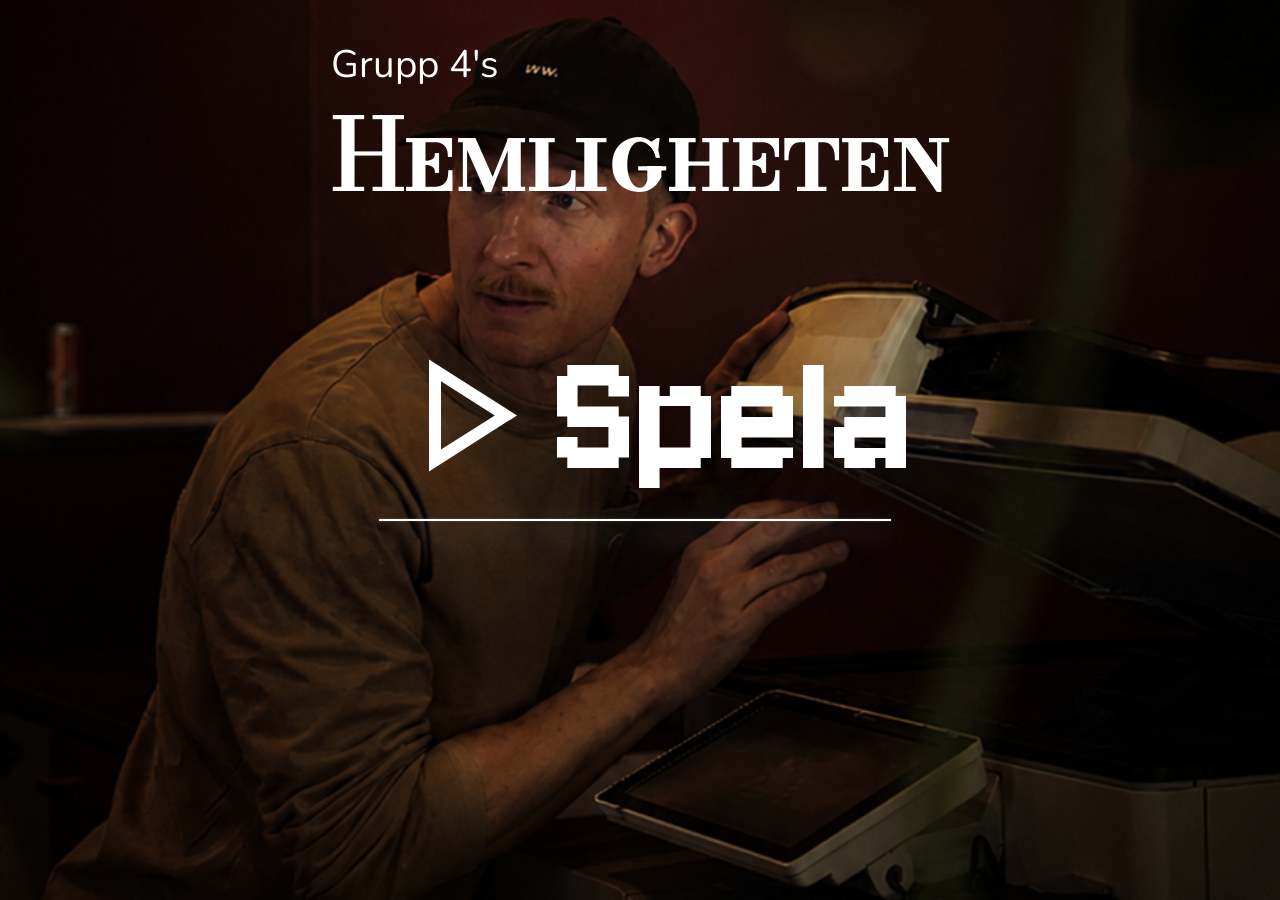
<file: play/index.html>
<!doctype html>
<html lang="en">

<head>
  <meta charset="UTF-8" />
  <meta name="viewport" content="width=device-width, initial-scale=1.0" />
  <link rel="stylesheet" href="style.css" />
  <title>Crossmedia</title>
</head>

<body class="bodyJohannes">
  <!-- Start view -->
  <div id="startView" class="view active">
    <div class="titleContainer">
      <p class="companyName">Grupp 4's</p>
      <h1 class="startViewTitle">Hemligheten</h1>
    </div>
    <div id="playButton">
      <div id="playIconAndTextContainer">
        <div id="playIcon"></div>
        <div id="playText">Spela</div>
      </div>
      <div id="playUnderline"></div>
    </div>
    <div id="companyMembers">
      <p class="companyMember">Elvira Freiding</p>
      <p class="companyMember">Hedda Karlfelt</p>
      <p class="companyMember">Isak Marquina</p>
      <p class="companyMember">Markus Cehic</p>
      <p class="companyMember">Sigge Brandt</p>
    </div>
  </div>

  <div id="loreView" class="view">
    <div id="loreTextContainer">
      <p class="loreText">Du är en journalist på MAUs skoltidning. På senaste tiden har tidningen kantats av en
        oerhörd
        nyhetstorka och ni
        har ingenting att publicera i nästa nummer.
      </p>
      <p class="loreText">
        Du blir kontaktad av tidningsredaktören som säger att
        hon fått lite
        tips om att Johannes verkar ha något fuffens på gång.
      </p>
    </div>
    <div id="playIconLore"></div>
  </div>

  <!-- Message list view -->
  <div id="allMessagesView">
    <header>
      <h1>Meddelanden</h1>
    </header>
    <main id="messagesContainer">
      <!-- ANNA -->
      <div class="messagePerson" id="messagesAnna">
        <div class="profilePicture" id="annaProfilePicture"></div>
        <div class="nameAndMessageContainer">
          <div class="nameAndTime">
            <h4>Anna</h4>
            <div class="timeAndArrow">
              <div class="time" id="timeAnnaMessanger">idag</div>
              <div class="arrowForward"></div>
            </div>
          </div>
          <p class="messageText">...</p>
        </div>
      </div>

      <!-- BODIL -->
      <div class="messagePerson" id="messagesBodil">
        <div class="profilePicture" id="bodil"></div>
        <div class="nameAndMessageContainer">
          <div class="nameAndTime">
            <h4>Bodil</h4>
            <div class="timeAndArrow">
              <div class="time" id="timeBodilMessanger">idag</div>
              <div class="arrowForward"></div>
            </div>
          </div>
          <p class="messageText">Bodil Sterner alltid till tjänst</p>
        </div>
      </div>

      <!-- IRRELEVANTA -->
      <div class="messagePerson">
        <div class="profilePicture" id="erik"></div>
        <div class="nameAndMessageContainer">
          <div class="nameAndTime">
            <h4>Erik</h4>
            <div class="timeAndArrow">
              <div class="time">03:18</div>
              <div class="arrowForward"></div>
            </div>
          </div>
          <p class="messageText">Haha okej men vi ses imorgon då?</p>
        </div>
      </div>

      <div class="messagePerson">
        <div class="profilePicture" id="agata"></div>
        <div class="nameAndMessageContainer">
          <div class="nameAndTime">
            <h4>Agata</h4>
            <div class="timeAndArrow">
              <div class="time">igår</div>
              <div class="arrowForward"></div>
            </div>
          </div>
          <p class="messageText">Kör vi på korvstroganoff imorgon ikväll?😋🤤</p>
        </div>
      </div>

      <div class="messagePerson">
        <div class="profilePicture" id="glenn"></div>
        <div class="nameAndMessageContainer">
          <div class="nameAndTime">
            <h4>Glenn</h4>
            <div class="timeAndArrow">
              <div class="time">igår</div>
              <div class="arrowForward"></div>
            </div>
          </div>
          <p class="messageText">Matchen börjar kl 19, är du med?</p>
        </div>
      </div>

      <div class="messagePerson">
        <div class="profilePicture" id="mamma"></div>
        <div class="nameAndMessageContainer">
          <div class="nameAndTime">
            <h4>Mamma</h4>
            <div class="timeAndArrow">
              <div class="time">igår</div>
              <div class="arrowForward"></div>
            </div>
          </div>
          <p class="messageText">glöm inte gröten i kylskåpet</p>
        </div>
      </div>

    </main>
  </div>

  <!-- Conversation view -->
   <!-- ANNA -->
  <div id="messageView" class="messageViewAnna">
    <!-- vi måste ha en till för bodil -->
    <header>
      <div id="headerBack"><img src="icons/arrowback.svg" /></div>
      <div id="headerProfile">
        <img src="images/anna.jpg" />
        <p>Anna</p>
      </div>
      <div id="headerCall"><img src="icons/videocall.svg" /></div>
    </header>
    <main>
      <div id="chatWindow">
        <div class="chatTime">idag 10:55</div>
      </div>
    </main>
    <div id="sendMessageBox">
      <div id="selectMessageBox"></div>
      <div id="selectMessageBoxSend">
        <img src="icons/send.svg" />
      </div>
    </div>
  </div>

  <!-- BODIL -->
  <div id="messageView" class="messageViewBodil">
    <!-- vi måste ha en till för bodil -->
    <header>
      <div id="headerBack"><img src="icons/arrowback.svg" /></div>
      <div id="headerProfile">
        <img src="images/bodil.jpg" />
        <p>Bodil</p>
      </div>
      <div id="headerCall"><img src="icons/videocall.svg" /></div>
    </header>
    <main>
      <div id="chatWindow">
        <div class="chatTime">idag 10:55</div>
<!--         <div class="chatThey">Finns där någon lapp med OR</div>
        <div class="chatThey">Ta dig till platsen på bilden pucko!</div>
        <div class="chatThey">Scanna qr-koden och leta efter siffror</div>
        <div class="chatThey">Kolla igenom sakerna från kontoret igen. Det kanske finns något där att använda!</div>
        <div class="chatThey">Har du besökt alla tre platser och scannat deras qr-kod?</div>
        <div class="chatThey">Säg att Johannes skickat dig för att hämta det han glömt på rummet.</div> -->
      </div>
    </main>
    <div id="sendMessageBox">
      <div id="selectMessageBox"></div>
      <div id="selectMessageBoxSend">
        <img src="icons/send.svg" />
      </div>
    </div>
  </div>
  </div>

  <script src="messageDataset.js"></script>
  <script src="secrets.js"></script>
  <script src="script.js"></script>
  <script src="sendMessages.js"></script>
</body>

</html>
</file>
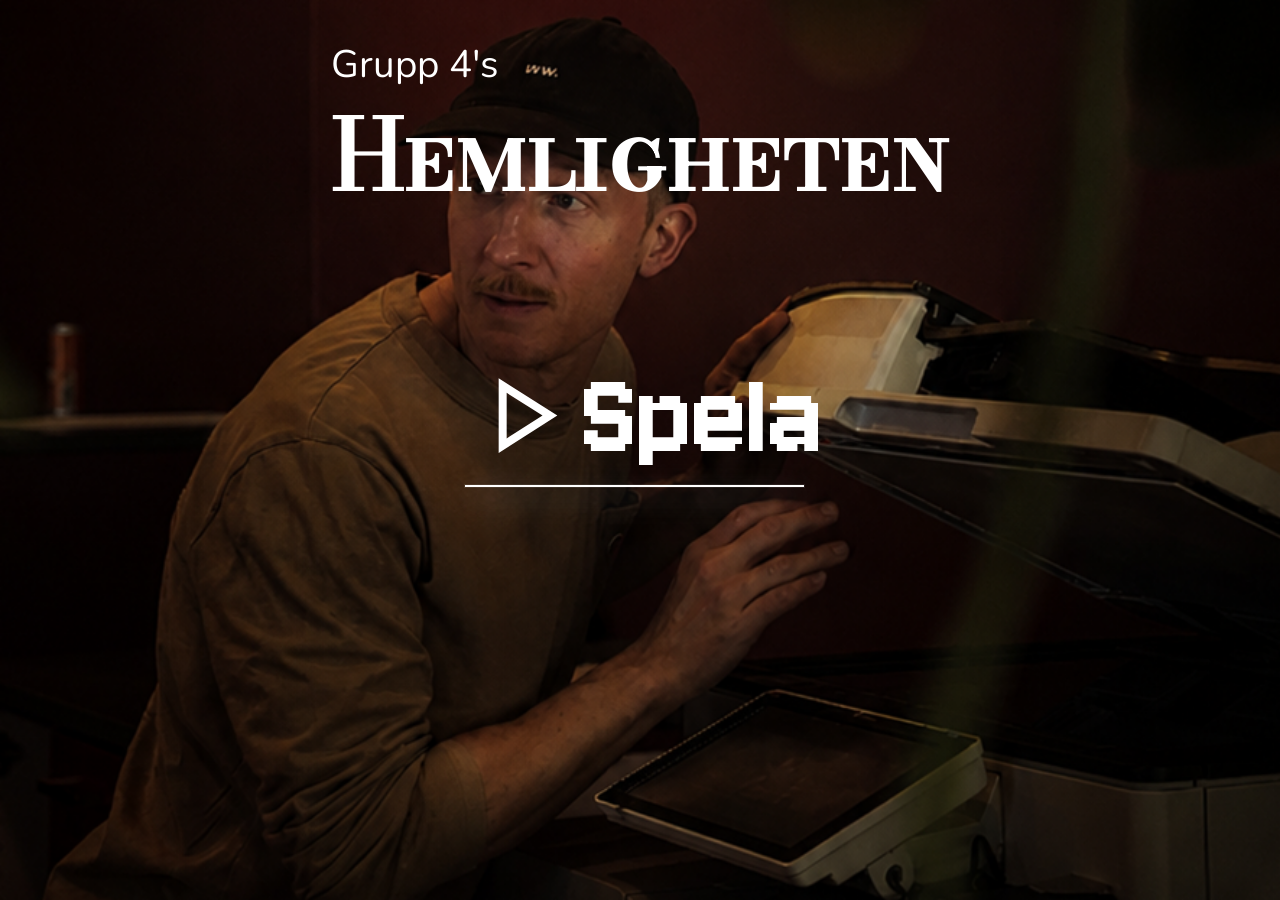
<file: public/index.html>
<!doctype html>
<html lang="en">

<head>
  <meta charset="UTF-8" />
  <meta name="viewport" content="width=device-width, initial-scale=1.0" />
  <link rel="stylesheet" href="style.css" />
  <title>Crossmedia</title>
</head>

<body class="bodyJohannes">
  <!-- Start view -->
  <div id="startView" class="view active">
    <div class="titleContainer">
      <p class="companyName">Grupp 4's</p>
      <h1 class="startViewTitle">Hemligheten</h1>
    </div>
    <div id="playButton">
      <div id="playIconAndTextContainer">
        <div id="playIcon"></div>
        <div id="playText">Spela</div>
      </div>
      <div id="playUnderline"></div>
    </div>
    <div id="companyMembers">
      <p class="companyMember">Elvira Freiding</p>
      <p class="companyMember">Hedda Karlfelt</p>
      <p class="companyMember">Isak Marquina</p>
      <p class="companyMember">Markus Cehic</p>
      <p class="companyMember">Sigge Brandt</p>
    </div>
  </div>

  <div id="loreView" class="view">
    <div id="loreTextContainer">
      <p class="loreText">Du är en journalist på MAUs skoltidning. På senaste tiden har tidningen kantats av en
        oerhörd
        nyhetstorka och ni
        har ingenting att publicera i nästa nummer.
      </p>
      <p class="loreText">
        Du blir kontaktad av tidningsredaktören som säger att
        hon fått lite
        tips om att Johannes verkar ha något fuffens på gång.
      </p>
    </div>
    <div id="playIconLore"></div>
  </div>

  <!-- Message list view -->
  <div id="allMessagesView">
    <header>
      <h1>Meddelanden</h1>
    </header>
    <main id="messagesContainer">
      <!-- ANNA -->
      <div class="messagePerson" id="messagesAnna">
        <div class="profilePicture" id="annaProfilePicture"></div>
        <div class="nameAndMessageContainer">
          <div class="nameAndTime">
            <h4>Anna</h4>
            <div class="timeAndArrow">
              <div class="time" id="timeAnnaMessanger">idag</div>
              <div class="arrowForward"></div>
            </div>
          </div>
          <p class="messageText">...</p>
        </div>
      </div>

      <!-- BODIL -->
      <div class="messagePerson" id="messagesBodil">
        <div class="profilePicture" id="bodil"></div>
        <div class="nameAndMessageContainer">
          <div class="nameAndTime">
            <h4>Bodil</h4>
            <div class="timeAndArrow">
              <div class="time">idag</div>
              <div class="arrowForward"></div>
            </div>
          </div>
          <p class="messageText">Bodil Sterner alltid till tjänst</p>
        </div>
      </div>

      <!-- IRRELEVANTA -->
      <div class="messagePerson">
        <div class="profilePicture" id="erik"></div>
        <div class="nameAndMessageContainer">
          <div class="nameAndTime">
            <h4>Erik</h4>
            <div class="timeAndArrow">
              <div class="time">03:18</div>
              <div class="arrowForward"></div>
            </div>
          </div>
          <p class="messageText">Haha okej men vi ses imorgon då?</p>
        </div>
      </div>

      <div class="messagePerson">
        <div class="profilePicture" id="nina"></div>
        <div class="nameAndMessageContainer">
          <div class="nameAndTime">
            <h4>Nina</h4>
            <div class="timeAndArrow">
              <div class="time">12:09</div>
              <div class="arrowForward"></div>
            </div>
          </div>
          <p class="messageText">hahaha okej men det var inte mitt fel 😭</p>
        </div>
      </div>

      <div class="messagePerson">
        <div class="profilePicture" id="glenn"></div>
        <div class="nameAndMessageContainer">
          <div class="nameAndTime">
            <h4>Glenn</h4>
            <div class="timeAndArrow">
              <div class="time">igår</div>
              <div class="arrowForward"></div>
            </div>
          </div>
          <p class="messageText">Matchen börjar kl 19, är du med?</p>
        </div>
      </div>

      <div class="messagePerson">
        <div class="profilePicture" id="mamma"></div>
        <div class="nameAndMessageContainer">
          <div class="nameAndTime">
            <h4>Mamma</h4>
            <div class="timeAndArrow">
              <div class="time">igår</div>
              <div class="arrowForward"></div>
            </div>
          </div>
          <p class="messageText">glöm inte gröten i kylskåpet</p>
        </div>
      </div>

    </main>
  </div>

  <!-- Conversation view -->
   <!-- ANNA -->
  <div id="messageView" class="messageViewAnna">
    <!-- vi måste ha en till för bodil -->
    <header>
      <div id="headerBack"><img src="icons/arrowback.svg" /></div>
      <div id="headerProfile">
        <img src="images/anna.jpg" />
        <p>Anna</p>
      </div>
      <div id="headerCall"><img src="icons/videocall.svg" /></div>
    </header>
    <main>
      <div id="chatWindow">
        <div class="chatTime">idag 10:55</div>
      </div>
    </main>
    <div id="sendMessageBox">
      <div id="selectMessageBox"></div>
      <div id="selectMessageBoxSend">
        <img src="icons/send.svg" />
      </div>
    </div>
  </div>

  <!-- BODIL -->
  <div id="messageView" class="messageViewBodil">
    <!-- vi måste ha en till för bodil -->
    <header>
      <div id="headerBack"><img src="icons/arrowback.svg" /></div>
      <div id="headerProfile">
        <img src="images/bodil.jpg" />
        <p>Bodil</p>
      </div>
      <div id="headerCall"><img src="icons/videocall.svg" /></div>
    </header>
    <main>
      <div id="chatWindow">
        <div class="chatTime">idag 10:55</div>
        <div class="chatThey">Finns där någon lapp med OR</div>
        <div class="chatThey">Ta dig till platsen på bilden pucko!</div>
        <div class="chatThey">Scanna qr-koden och leta efter siffror</div>
        <div class="chatThey">Kolla igenom sakerna från kontoret igen. Det kanske finns något där att använda!</div>
        <div class="chatThey">Har du besökt alla tre platser och scannat deras qr-kod?</div>
        <div class="chatThey">Säg att Johannes skickat dig för att hämta det han glömt på rummet.</div>
        <div class="chatThey">HEJ</div>
      </div>
    </main>
    <div id="sendMessageBox">
      <div id="selectMessageBox"></div>
      <div id="selectMessageBoxSend">
        <img src="icons/send.svg" />
      </div>
    </div>
  </div>
  </div>

  <script src="messageDataset.js"></script>
  <script src="secrets.js"></script>
  <script src="script.js"></script>
  <script src="sendMessages.js"></script>
</body>

</html>
</file>
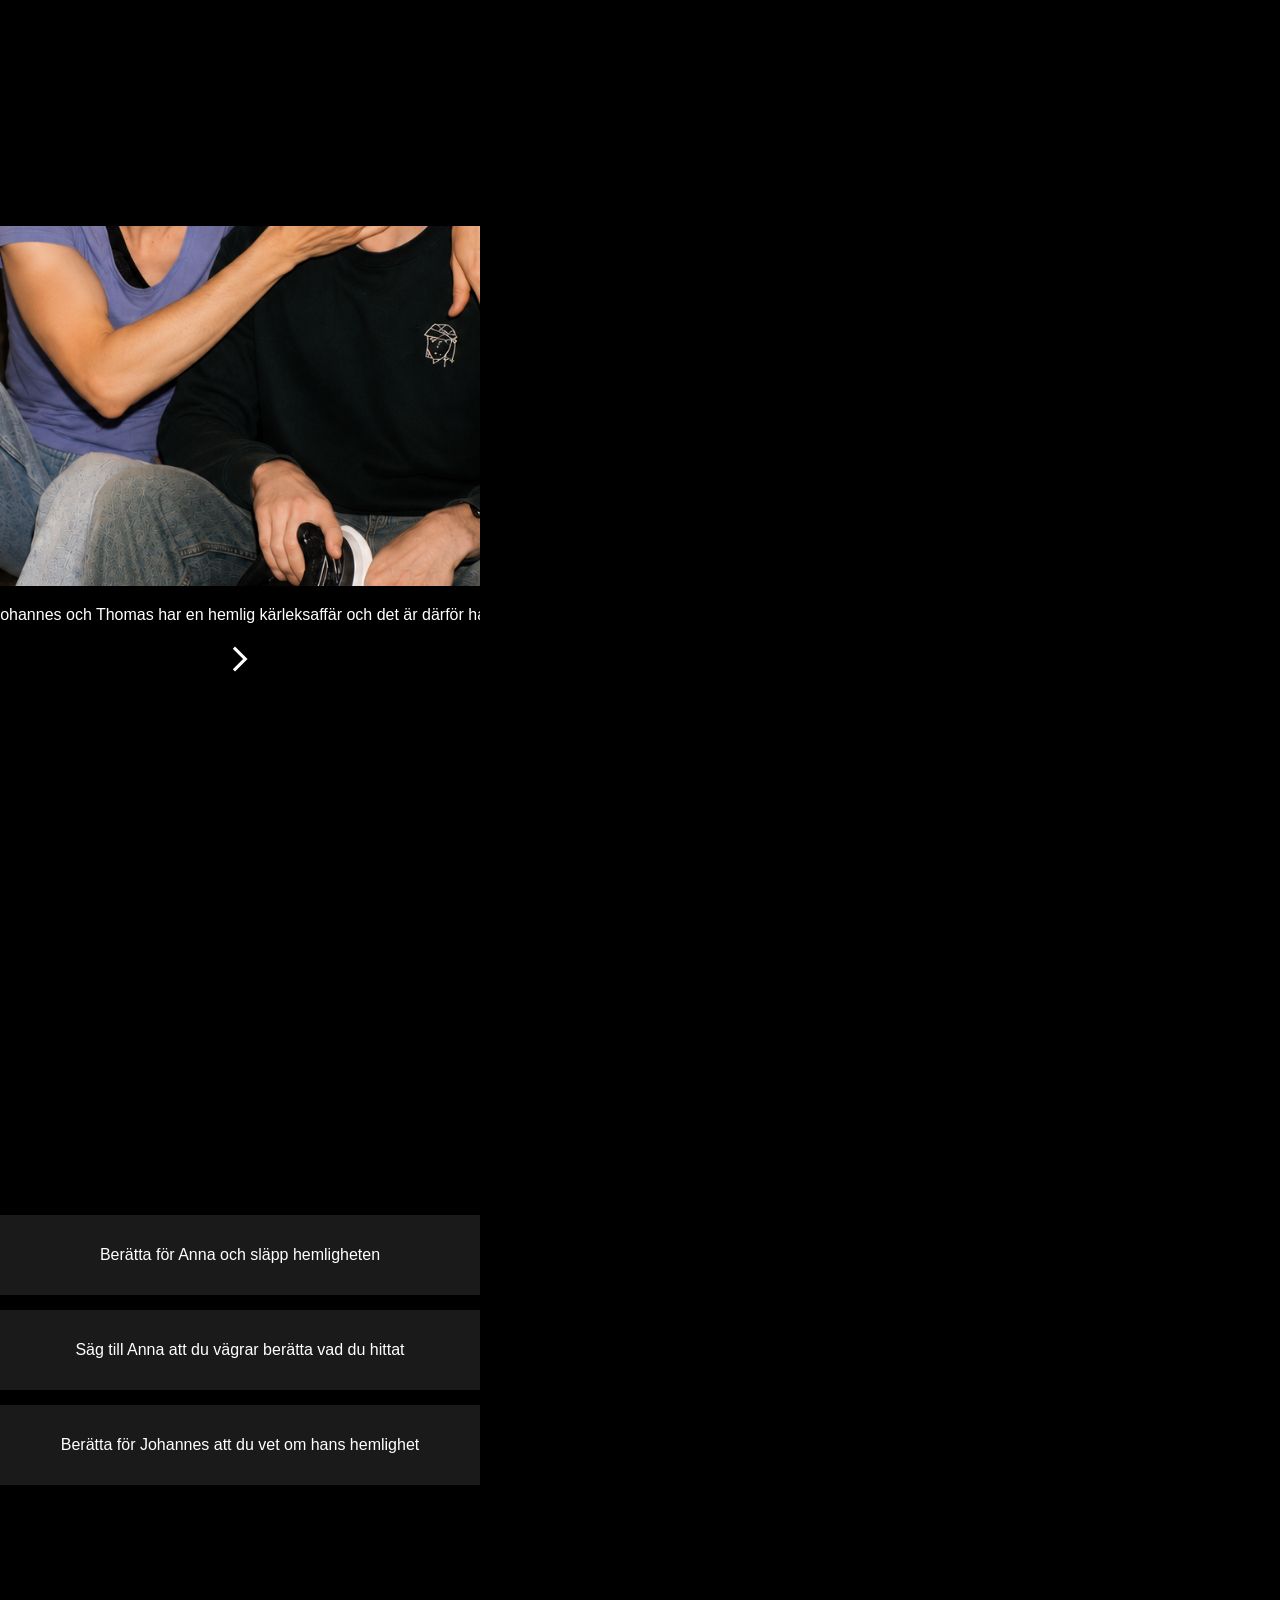
<file: play/ending.html>
<!DOCTYPE html>
<html>

<head>
    <meta charset="utf-8">
    <meta name="viewport" content="width=device-width, initial-scale=1.0" />
    <title>Hemligheten</title>
    <link rel="stylesheet" href="ending.css">
</head>

<body>
    <div id="jAndTContainer">
        <div id="jAndT"></div>
        <p>Du har nu avslöjat att Johannes och Thomas har en hemlig kärleksaffär och det är därför han har betett sig
            skumt.</p>
        <div id="endArrowForward"></div>
    </div>
    <div id="choiceContainer">
        <div id="choiceButtonsContainer">
            <div id="redButton" class="choiceButton">Berätta för Anna och släpp hemligheten</div>
            <div id="greenButton" class="choiceButton">Säg till Anna att du vägrar berätta vad du hittat</div>
            <div id="blueButton" class="choiceButton">Berätta för Johannes att du vet om hans hemlighet</div>
        </div>
    </div>
    <div id="toldAnnaContainer">
        <img class="articlePictures" src="images/Tidningsartiklar-Crossmedia.png" alt="">
    </div>
    <div id="refusedAnnaContainer">
        <img class="articlePictures" src="images/Tidningsartiklar-Crossmedia3.png" alt="">
    </div>
    <div id="toldJohannesContainer">
        <img class="articlePictures" src="images/Tidningsartiklar-Crossmedia2.png" alt="">
    </div>
    <div id="end">
        <h1>The End</h1>
    </div>
    <script src="ending.js"></script>
</body>

</html>
</file>
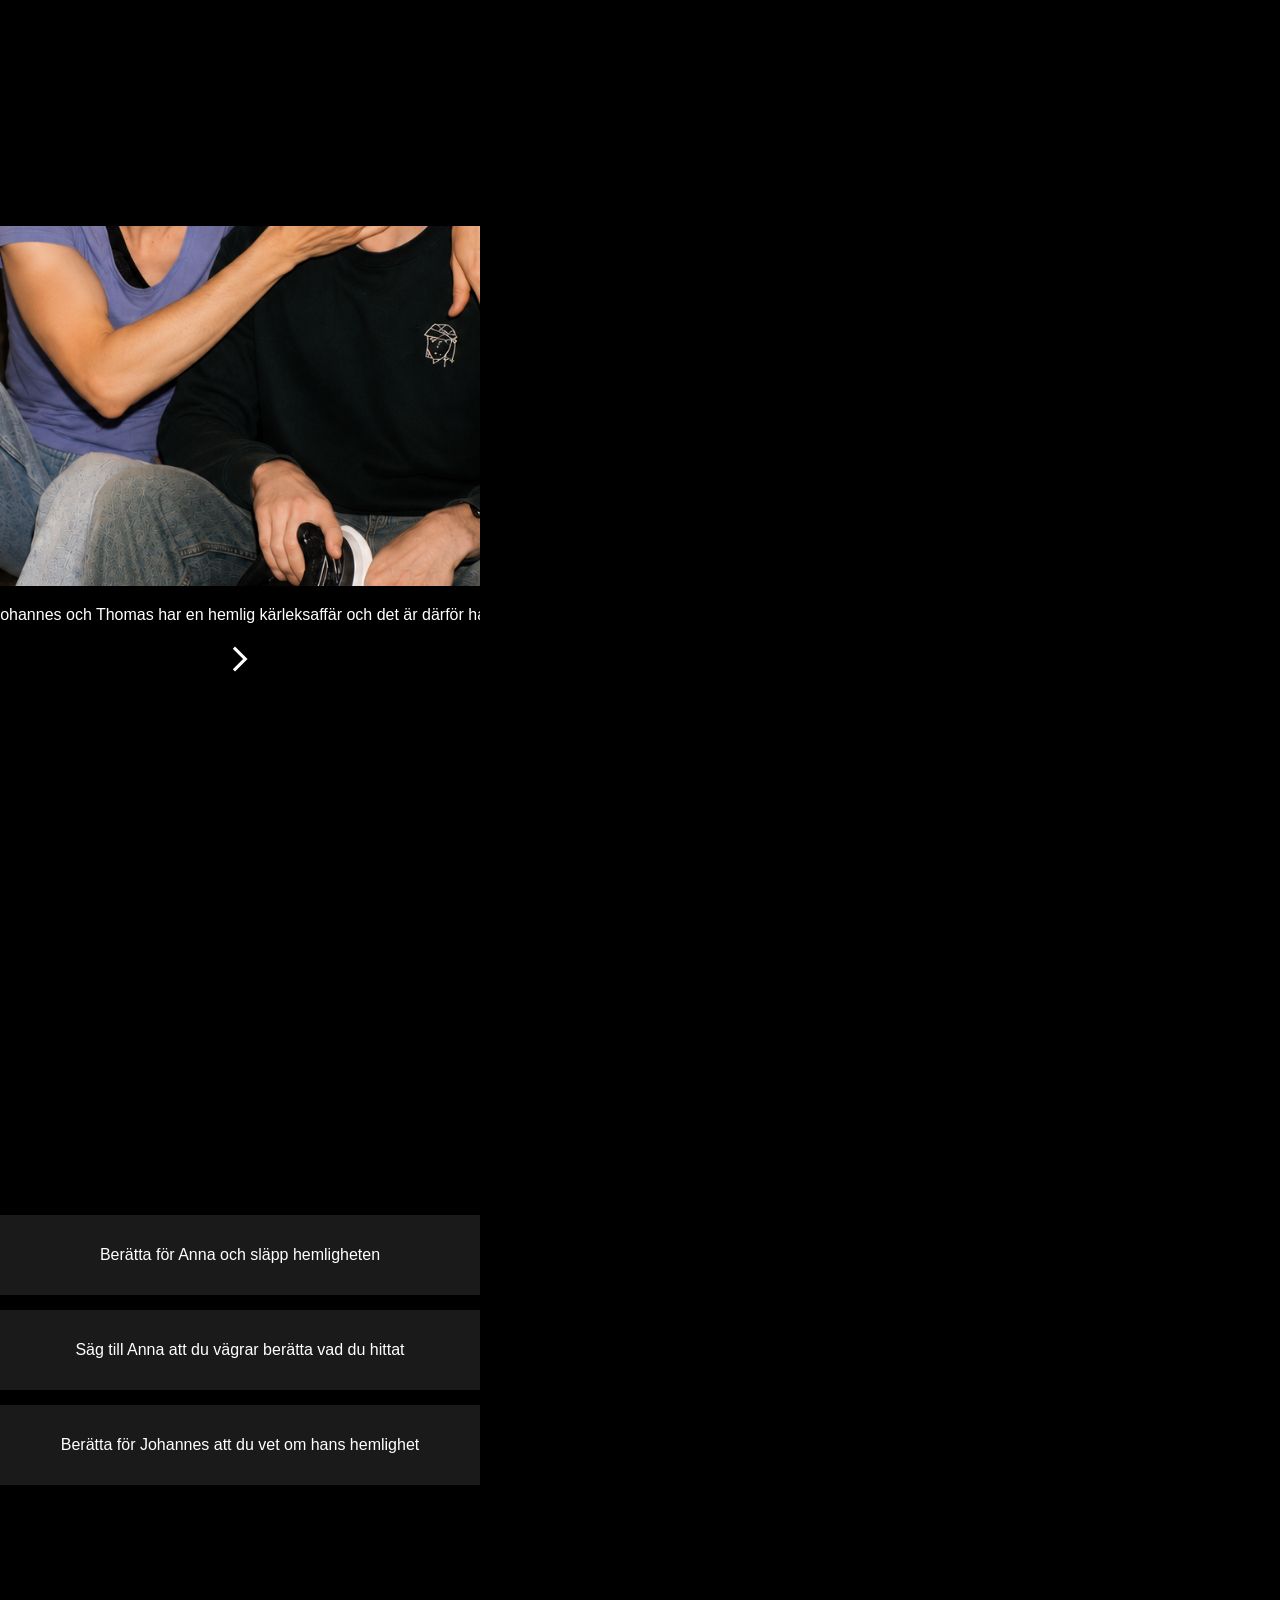
<file: public/ending.html>
<!DOCTYPE html>
<html>

<head>
    <meta charset="utf-8">
    <meta name="viewport" content="width=device-width, initial-scale=1.0" />
    <title>Hemligheten</title>
    <link rel="stylesheet" href="ending.css">
</head>

<body>
    <div id="jAndTContainer">
        <div id="jAndT"></div>
        <p>Du har nu avslöjat att Johannes och Thomas har en hemlig kärleksaffär och det är därför han har betett sig
            skumt.</p>
        <div id="endArrowForward"></div>
    </div>
    <div id="choiceContainer">
        <div id="endArrowBack"></div>
        <div id="choiceButtonsContainer">
            <div id="redButton" class="choiceButton">Berätta för Anna och släpp hemligheten</div>
            <div id="greenButton" class="choiceButton">Säg till Anna att du vägrar berätta vad du hittat</div>
            <div id="blueButton" class="choiceButton">Berätta för Johannes att du vet om hans hemlighet</div>
        </div>
    </div>
    <div id="toldAnnaContainer">
        <img class="articlePictures" src="images/Tidningsartiklar-Crossmedia.png" alt="">
    </div>
    <div id="refusedAnnaContainer">
        <img class="articlePictures" src="images/Tidningsartiklar-Crossmedia3.png" alt="">
    </div>
    <div id="toldJohannesContainer">
        <img class="articlePictures" src="images/Tidningsartiklar-Crossmedia2.png" alt="">
    </div>
    <div id="end">
        <h1>The End</h1>
    </div>
    <script src="ending.js"></script>
</body>

</html>
</file>
<file: play/style.css>
@import url("https://fonts.googleapis.com/css2?family=Nunito&display=swap");

/* --- Färg Variabler --- */
:root {
  --blue: #0078ff; /* blå bubble */
  --darkerblue: #004ca2; /* vid click */
  --black: #000000; /* bakgrund */
  --gray: #262629; /* gråa bubblor */
  --lightgray: #a2a1a3; /* ljusgråa ikoner */
  --lightgraytwo: #262629; /* pil framåt */
  --darkgray: #1b1b1d; /* borders */
  --white: #ffffff; /* textfärg */
}

@font-face {
  font-family: "bodoni";
  src: url("fonts/BodoniModaSC-VariableFont_opsz\,wght.ttf") format("truetype");
  font-weight: normal;
  font-style: normal;
}

@font-face {
  font-family: "jersey10";
  src: url("fonts/Jersey10-Regular.ttf") format("truetype");
  font-weight: normal;
  font-style: normal;
}

@font-face {
  font-family: "istokweb";
  src: url("fonts/IstokWeb-Regular.ttf") format("truetype");
  font-weight: normal;
  font-style: normal;
}

* {
  margin: 0;
  padding: 0;
  box-sizing: border-box;
  font-family: system-ui;
  border: 0;
  font-family: "Nunito", sans-serif;
  font-size: 0.98em;
}

.bodyJohannes {
  background-image: url(images/image\ 24.png);
  background-position: center;
  background-repeat: no-repeat;
  background-size: cover;
}

#startView {
  display: flex;
  flex-direction: column;
  justify-content: space-between;
  align-items: center;
  width: 100%;
  overflow: hidden;
  height: 100vh;
  padding: 10px 0;
}

.titleContainer {
  margin-top: 20px;
  user-select: none;
}

.companyName {
  font-size: 3vw;
  color: white;
  position: relative;
  top: 7.5px;
}

.startViewTitle {
  font-family: "bodoni";
  font-size: 7.5vw;
  color: white;
  margin: 0;
}

#playButton:hover #playIconAndTextContainer {
  transform: scale(1.05);
  cursor: pointer;
}

#playButton:active #playIconAndTextContainer {
  transform: scale(0.95);
}

#playButton:active #playIconAndTextContainer #playText {
  color: var(--lightgray);
}

#playButton:active #playIconAndTextContainer #playIcon {
  background-image: url(icons/playbuttonactive.svg);
}

#playButton:hover #playUnderline {
  transform: scale(1.05);
}

#playButton:active #playUnderline {
  transform: scale(0.95);
}

#playButton:hover {
  transform: scale(1.05);
}

#playButton:hover #playUnderline {
  background-color: var(--blue);
}

#playButton:active #playUnderline {
  background-color: var(--darkerblue);
}

#playIconAndTextContainer {
  display: flex;
  align-items: center;
}

#playIcon {
  background-image: url(icons/playicon.svg);
  background-position: center;
  background-repeat: no-repeat;
  background-size: cover;
  cursor: pointer;
}

#playIcon {
  width: 15vw;
  height: 15vw;
}

#playText {
  font-size: 15vw;
  font-family: "jersey10";
  color: white;
}

#playUnderline {
  background-color: white;
  box-shadow:
    0 0 0 1px rgba(255, 255, 255, 0.08),
    0 10px 30px rgba(255, 255, 255, 0.6);
  width: 40vw;
  height: 2px;
  position: relative;
  left: 14px;
}

#companyMembers {
  display: flex;
  flex-direction: column;
  padding: 10px;
  width: 100%;
}

.companyMember {
  font-size: 3vw;
  color: white;
  opacity: 0;
}

#loreView {
  display: flex;
  flex-direction: column;
  justify-content: center;
  align-items: center;
  gap: 20px;
  width: 100%;
  height: 100vh;
  padding: 10px 0;
  background-color: black;
  color: white;
  background-image: url(images/image\ 24.png);
  background-position: center;
  background-repeat: no-repeat;
  background-size: cover;
}

#loreView {
  background-image:
    linear-gradient(rgba(0, 0, 0, 1), rgba(0, 0, 0, 0.6)),
    url("images/image\ 24.png");
}

.view {
  position: absolute;
  inset: 0;
  opacity: 0;
  pointer-events: none;
  transition: opacity 1.2s ease;
}

.view.active {
  opacity: 1;
  pointer-events: auto;
}

#loreTextContainer {
  display: flex;
  flex-direction: column;
  gap: 14px;
}

.loreText {
  font-size: 18px;
  text-align: center;
  margin: 0 15vw;
  user-select: none;
}

#playIconLore {
  background-image: url(icons/playbuttongray.svg);
  background-position: center;
  background-repeat: no-repeat;
  background-size: cover;
  width: 20vw;
  height: 20vw;
  padding: 10.75px 0;
  margin: 30px 0;
}

.playIconLorePressable:hover {
  transform: scale(1.1);
}

.playIconLorePressable:active {
  transform: scale(0.95);
  background-image: url(icons/playbuttonactive.svg);
}

#messageView {
  display: none;
  background: var(--black);
}

#messagesContainer {
  display: flex;
  flex-direction: column;
  flex: 1 0 0;
}

#allMessagesView {
  display: none;
  flex-direction: column;
  background-color: var(--black);
  height: 100vh;
}

#allMessagesViewHeader {
  height: 85px;
}

h1 {
  margin-bottom: -15px;
  color: var(--white);
  font-size: 2.1em;
}

.messagePerson {
  cursor: pointer;
  display: flex;
  align-items: center;
  gap: 10px;
  flex: 1 1 0;
  border-bottom: 1px solid var(--gray);
  padding: 0 15px;
}
#messagesAnna,
#messagesBodil {
  background: rgb(21 21 21);
}

h4 {
  color: var(--white);
}

.nameAndMessageContainer {
  width: 450px;
}

.nameAndTime {
  display: flex;
  justify-content: space-between;
}

.timeAndArrow {
  display: flex;
  align-items: center;
  gap: 5px;
}

.time {
  color: var(--lightgray);
  font-size: 12px;
  display: flex;
  align-items: center;
}

.arrowForward {
  background-image: url(icons/arrowforward.svg);
  background-position: center;
  background-size: cover;
  background-repeat: no-repeat;
  width: 12px;
  height: 12px;
}

.messageText {
  font-size: 12px;
  padding-bottom: 10px;
  color: var(--lightgray);
}

.profilePicture {
  background-position: center;
  background-size: cover;
  background-repeat: no-repeat;
  min-width: 45px;
  min-height: 45px;
  border-radius: 50%;
}

#annaProfilePicture {
  background-image: url(images/anna.jpg);
}

#bodil {
  background-image: url(images/bodil.jpg);
}
#agata {
  background-image: url(images/agata.webp);
}
#glenn {
  background-image: url(images/glenn.webp);
}
#mamma {
  background-image: url("images/mamma.webp");
}
#erik {
  background-image: url("images/erik.png");
}

body {
  min-width: 320px;
  max-width: 480px;
  margin: auto;
  min-height: 100dvh;
  overflow: hidden;
  background-color: var(--black);
}

/* -- H E A D E R -- */

header {
  height: 115px;
  background-color: var(--black);
  border-bottom: 1px solid var(--gray);
  display: flex;
  justify-content: space-between;
  align-items: center;
  color: var(--blue);
  padding: 0 25px;
}

header img {
  width: 30px;
  margin-bottom: 17.5px;
}

#headerBack img {
  cursor: pointer;
}

#headerProfile {
  display: flex;
  flex-direction: column;
  align-items: center;
  color: var(--white);
  user-select: none;
}

#headerProfile img {
  border-radius: 100%;
  width: 65px;
  margin: 0;
}

main {
  background-color: var(--black);
  height: calc(100vh - 115px - 145px);
  overflow-y: scroll;
}

/* -- C H A T -- */
#chatWindow {
  display: flex;
  flex-direction: column;
  overflow-y: scroll;
  align-items: baseline;
  padding: 10px 15px 20px;
}

.chatTime {
  align-self: center;
  color: var(--lightgray);
  font-size: 12px;
  padding: 5px 0 20px;
  user-select: none;
}

.chatThey {
  background-color: var(--gray);
  color: var(--white);
  padding: 7.5px 12px;
  border-radius: 7.5px;
  align-self: flex-start;
  max-width: 75%;
  user-select: none;
  font-size: 1.05em;
  margin-bottom: 7.5px;
  white-space: pre-wrap;
}

.chatMe {
  background-color: var(--blue);
  color: var(--white);
  padding: 7.5px 12px;
  border-radius: 7.5px;
  align-self: flex-end;
  max-width: 75%;
  user-select: none;
  font-size: 1.05em;
  margin-bottom: 7.5px;
  white-space: pre-wrap;
}

/* -- C H A T -- M E S S A G E-- */
#sendMessageBox {
  height: 110px;
  display: flex;
  justify-content: space-around;
  align-items: flex-start;
  padding: 15px 10px;
  margin-bottom: 35px;
}

#selectMessageBox {
  border: 2px solid var(--lightgray);
  border-radius: 20px;
  flex: 1 0 0;
  margin: 0 25px;
  height: 75%;
  display: flex;
  justify-content: space-around;
  padding: 10px;
  gap: 20px;
  align-items: center;
}

#selectMessageBoxSend {
  flex: 0 1 0;
  margin: 0 10px;
  margin-top: 18px;
}

#selectMessageBox p {
  color: white;
  text-align: center;
  font-size: 12px;
  padding: 2px;
}

#selectMessage1,
#selectMessage2 {
  align-self: center;
  background-color: var(--darkerblue);
  cursor: pointer;
  border-radius: 10px;
  flex: 1 0 0;
}

.codeInput {
  width: 30px;
  height: 100%;
  text-align: center;
}

.colon {
  margin: 0 -15px;
}

.oneMessageButton {
  padding: 10px 0;
}
.chatMessageImage {
  background-image: url("images/mailet-real.webp");
  width: 350px;
  height: 200px;
  background-repeat: no-repeat;
  background-size: contain;
  background-position: center;
}
</file>
<file: public/style.css>
@import url("https://fonts.googleapis.com/css2?family=Nunito&display=swap");

/* --- Färg Variabler --- */
:root {
  --blue: #0078ff; /* blå bubble */
  --darkerblue: #004ca2; /* vid click */
  --black: #000000; /* bakgrund */
  --gray: #262629; /* gråa bubblor */
  --lightgray: #a2a1a3; /* ljusgråa ikoner */
  --lightgraytwo: #262629; /* pil framåt */
  --darkgray: #1b1b1d; /* borders */
  --white: #ffffff; /* textfärg */
}

@font-face {
  font-family: "bodoni";
  src: url("fonts/BodoniModaSC-VariableFont_opsz\,wght.ttf") format("truetype");
  font-weight: normal;
  font-style: normal;
}

@font-face {
  font-family: "jersey10";
  src: url("fonts/Jersey10-Regular.ttf") format("truetype");
  font-weight: normal;
  font-style: normal;
}

@font-face {
  font-family: "istokweb";
  src: url("fonts/IstokWeb-Regular.ttf") format("truetype");
  font-weight: normal;
  font-style: normal;
}

* {
  margin: 0;
  padding: 0;
  box-sizing: border-box;
  font-family: system-ui;
  border: 0;
  font-family: "Nunito", sans-serif;
  font-size: 0.98em;
}

.bodyJohannes {
  background-image: url(images/image\ 24.png);
  background-position: center;
  background-repeat: no-repeat;
  background-size: cover;
}

#startView {
  display: flex;
  flex-direction: column;
  justify-content: space-between;
  align-items: center;
  width: 100%;
  overflow: hidden;
  height: 100vh;
  padding: 10px 0;
}

.titleContainer {
  margin-top: 20px;
  user-select: none;
}

.companyName {
  font-size: 3vw;
  color: white;
  position: relative;
  top: 7.5px;
}

.startViewTitle {
  font-family: "bodoni";
  font-size: 7.5vw;
  color: white;
  margin: 0;
}

#playButton:hover #playIconAndTextContainer {
  transform: scale(1.05);
  cursor: pointer;
}

#playButton:active #playIconAndTextContainer {
  transform: scale(0.95);
}

#playButton:active #playIconAndTextContainer #playText {
  color: var(--lightgray);
}

#playButton:active #playIconAndTextContainer #playIcon {
  background-image: url(icons/playbuttonactive.svg);
}

#playButton:hover #playUnderline {
  transform: scale(1.05);
}

#playButton:active #playUnderline {
  transform: scale(0.95);
}

#playButton:hover {
  transform: scale(1.05);
}

#playButton:hover #playUnderline {
  background-color: var(--blue);
}

#playButton:active #playUnderline {
  background-color: var(--darkerblue);
}

#playIconAndTextContainer {
  display: flex;
  align-items: center;
}

#playIcon {
  background-image: url(icons/playicon.svg);
  background-position: center;
  background-repeat: no-repeat;
  background-size: cover;
  cursor: pointer;
}

#playIcon {
  width: 10vw;
  height: 10vw;
}

#playText {
  font-size: 10vw;
  font-family: "jersey10";
  color: white;
}

#playUnderline {
  background-color: white;
  box-shadow:
    0 0 0 1px rgba(255, 255, 255, 0.08),
    0 10px 30px rgba(255, 255, 255, 0.6);
  width: 26.5vw;
  height: 2px;
  position: relative;
  left: 9px;
}

#companyMembers {
  display: flex;
  flex-direction: column;
  padding: 10px;
  width: 100%;
}

.companyMember {
  font-size: 3vw;
  color: white;
  opacity: 0;
}

#loreView {
  display: flex;
  flex-direction: column;
  justify-content: center;
  align-items: center;
  gap: 20px;
  width: 100%;
  height: 100vh;
  padding: 10px 0;
  background-color: black;
  color: white;
  background-image: url(images/image\ 24.png);
  background-position: center;
  background-repeat: no-repeat;
  background-size: cover;
}

#loreView {
  background-image:
    linear-gradient(rgba(0, 0, 0, 1), rgba(0, 0, 0, 0.6)),
    url("images/image\ 24.png");
}

.view {
  position: absolute;
  inset: 0;
  opacity: 0;
  pointer-events: none;
  transition: opacity 1.2s ease;
}

.view.active {
  opacity: 1;
  pointer-events: auto;
}

#loreTextContainer {
  display: flex;
  flex-direction: column;
  gap: 14px;
}

.loreText {
  font-size: 18px;
  text-align: center;
  margin: 0 15vw;
  user-select: none;
}

#playIconLore {
  background-image: url(icons/playbuttongray.svg);
  background-position: center;
  background-repeat: no-repeat;
  background-size: cover;
  width: 15vw;
  height: 15vw;
  padding: 10.75px 0;
  margin-bottom: 20px;
}

.playIconLorePressable:hover {
  transform: scale(1.1);
}

.playIconLorePressable:active {
  transform: scale(0.95);
  background-image: url(icons/playbuttonactive.svg);
}

#messageView {
  display: none;
  background: var(--black);
}

#messagesContainer {
  display: flex;
  flex-direction: column;
  flex: 1 0 0;
}

#allMessagesView {
  display: none;
  flex-direction: column;
  padding: 30px 15px;
  background-color: var(--black);
  height: 100vh;
}

#allMessagesViewHeader {
  height: 85px;
}

h1 {
  margin-bottom: -15px;
  color: var(--white);
  font-size: 2.1em;
}

.messagePerson {
  cursor: pointer;
  display: flex;
  align-items: center;
  gap: 10px;
  margin: 10px 0 10px;
  /* height: 75px; */
  flex: 1 1 0;
  border-bottom: 1px solid var(--gray);
}

h4 {
  color: var(--white);
}

.nameAndMessageContainer {
  width: 450px;
}

.nameAndTime {
  display: flex;
  justify-content: space-between;
}

.timeAndArrow {
  display: flex;
  align-items: center;
  gap: 5px;
}

.time {
  color: var(--lightgray);
  font-size: 12px;
  display: flex;
  align-items: center;
}

.arrowForward {
  background-image: url(icons/arrowforward.svg);
  background-position: center;
  background-size: cover;
  background-repeat: no-repeat;
  width: 12px;
  height: 12px;
}

.messageText {
  font-size: 12px;
  /* width: 235px;
  min-height: 43px;
  max-height: 43px; */
  padding-bottom: 10px;
  /* border-bottom: 1px solid var(--gray); */
  color: var(--lightgray);
}

.profilePicture {
  background-position: center;
  background-size: cover;
  background-repeat: no-repeat;
  min-width: 45px;
  min-height: 45px;
  border-radius: 50%;
}

#annaProfilePicture {
  background-image: url(images/anna.jpg);
}

#bodil {
  background-image: url(images/bodil.jpg);
}
#nina {
  background: red;
}
#glenn {
  background: green;
}
#mamma {
  background: pink;
}
#erik {
  background: var(--blue);
}

body {
  min-width: 320px;
  max-width: 480px;
  margin: auto;
  min-height: 100dvh;
  overflow: hidden;
  background-color: var(--black);
}

/* -- H E A D E R -- */

header {
  height: 115px;
  background-color: var(--black);
  border-bottom: 1px solid var(--gray);
  display: flex;
  justify-content: space-between;
  align-items: center;
  color: var(--blue);
  padding: 0 25px;
}

header img {
  width: 30px;
  margin-bottom: 17.5px;
}

#headerBack img {
  cursor: pointer;
}

#headerProfile {
  display: flex;
  flex-direction: column;
  align-items: center;
  color: var(--white);
  user-select: none;
}

#headerProfile img {
  border-radius: 100%;
  width: 65px;
  margin: 0;
}

main {
  background-color: var(--black);
  height: calc(100vh - 115px - 145px);
  overflow-y: scroll;
}

/* -- C H A T -- */
#chatWindow {
  display: flex;
  flex-direction: column;
  overflow-y: scroll;
  align-items: baseline;
  padding: 10px 15px 20px;
}

.chatTime {
  align-self: center;
  color: var(--lightgray);
  font-size: 12px;
  padding: 5px 0 20px;
  user-select: none;
}

.chatThey {
  background-color: var(--gray);
  color: var(--white);
  padding: 7.5px 12px;
  border-radius: 7.5px;
  align-self: flex-start;
  max-width: 75%;
  user-select: none;
  font-size: 1.05em;
  margin-bottom: 7.5px;
  white-space: pre-wrap;
}

.chatMe {
  background-color: var(--blue);
  color: var(--white);
  padding: 7.5px 12px;
  border-radius: 7.5px;
  align-self: flex-end;
  max-width: 75%;
  user-select: none;
  font-size: 1.05em;
  margin-bottom: 7.5px;
  white-space: pre-wrap;
}

/* -- C H A T -- M E S S A G E-- */
#sendMessageBox {
  height: 110px;
  display: flex;
  justify-content: space-around;
  align-items: flex-start;
  padding: 15px 10px;
  margin-bottom: 35px;
}

#selectMessageBox {
  border: 2px solid var(--lightgray);
  border-radius: 20px;
  flex: 1 0 0;
  margin: 0 25px;
  height: 75%;
  display: flex;
  justify-content: space-around;
  padding: 10px;
  gap: 20px;
  align-items: center;
}

#selectMessageBoxSend {
  flex: 0 1 0;
  margin: 0 10px;
  margin-top: 18px;
}

#selectMessageBox p {
  color: white;
  text-align: center;
  font-size: 12px;
  padding: 2px;
}

#selectMessage1,
#selectMessage2 {
  align-self: center;
  background-color: var(--darkerblue);
  cursor: pointer;
  border-radius: 10px;
  flex: 1 0 0;
}

.codeInput {
  width: 30px;
  height: 100%;
  text-align: center;
}

.colon {
  margin: 0 -15px;
}

.oneMessageButton {
  padding: 10px 0;
}
.chatMessageImage {
  background-image: url("images/mailet.webp");
  width: 350px;
  height: 200px;
  background-repeat: no-repeat;
  background-size: contain;
  background-position: center;
}
</file>
<file: play/ending.css>
* {
  margin: 0;
  padding: 0;
  box-sizing: border-box;
  font-family: system-ui;
  border: 0;
  font-family: "Nunito", sans-serif;
}

@font-face {
  font-family: "playfair display";
  src: url(fonts/PlayfairDisplay-VariableFont_wght.ttf);
}

body {
  min-width: 320px;
  max-width: 480px;
  min-height: 100dvh;
  overflow: hidden;
  background-color: black;
}

#jAndTContainer {
  display: flex;
  flex-direction: column;
  justify-content: center;
  align-items: center;
  gap: 20px;
  min-width: 320px;
  max-width: 480px;
  margin: auto;
  height: 100dvh;
  overflow: hidden;
  background-color: black;
  color: white;
}

#jAndT {
  background-image: url(images/smygjohan.png);
  background-position: center;
  background-repeat: no-repeat;
  background-size: cover;
  width: 90vw;
  height: 40vh;
}

#endArrowForward {
  background-image: url(icons/endarrowforward.svg);
  background-size: cover;
  background-position: center;
  background-repeat: no-repeat;
  width: 30px;
  height: 30px;
}

#endArrowForward:hover {
  transform: scale(1.2);
}

#endArrowForward:active {
  transform: scale(0.85);
  background-image: url(icons/arrowforwardsmall.svg);
}

#endArrowBack {
  background-image: url(icons/endarrowback.svg);
  background-size: cover;
  background-position: center;
  background-repeat: no-repeat;
  width: 30px;
  height: 30px;
  display: none;
  position: absolute;
  top: 20px;
  left: 10px;
}

#choiceContainer {
  display: flex;
  flex-direction: column;
  justify-content: center;
  align-items: center;
  min-width: 320px;
  max-width: 480px;
  margin: auto;
  min-height: 100dvh;
  overflow: hidden;
  background-color: black;
  color: white;
  gap: 20px;
}

#jAndTContainer p {
  width: 70vw;
  text-align: center;
}

#choiceButtonsContainer {
  display: flex;
  flex-direction: column;
  justify-content: center;
  align-items: center;
  gap: 15px;
}

.choiceButton {
  padding: 10px;
  background-color: #1a1a1a;
  border-radius: 10px;
  width: 95vw;
  height: 80px;
  display: flex;
  justify-content: center;
  align-items: center;
  text-align: center;
}

.choiceButton:hover {
  background-color: #333;
}

.choiceButton:active {
  background-color: #262626;
  transform: scale(0.95);
}

.view {
  position: absolute;
  inset: 0;
  opacity: 0;
  pointer-events: none;
  transition: opacity 1.2s ease;
}

.view.active {
  opacity: 1;
  pointer-events: auto;
}

#toldAnnaContainer,
#refusedAnnaContainer,
#toldJohannesContainer {
  display: none;
  flex-direction: column;
  justify-content: center;
  align-items: center;
  gap: 10px;
  background-color: white;
  color: black;
  height: 100vh;
}

.top {
  padding-top: 20px;
}

.smallText,
.bigText {
  font-family: "playfair display";
  text-align: center;
  margin: 0;
}

.smallText {
  font-size: 20px;
}

.bigText {
  font-size: 36px;
  font-weight: 800;
}

.articlePicture {
  background-position: center;
  background-repeat: no-repeat;
  background-size: cover;
  width: 100%;
  height: 400px;
}

#resign {
  background-image: url(images/johannessur.png);
}

#annaFired {
  background-image: url(images/annasparkad.png);
}

#inLove {
  background-image: url(images/johannestompa\ 1.png);
}

.mauNews {
  background-image: url(images/maunews_logga.png);
  background-position: center;
  background-size: contain;
  background-repeat: no-repeat;
  width: 300px;
  height: 50px;
  padding-bottom: 10px;
}

.articlePictures {
  width: 100%;
  height: 100%;
}

#end {
  display: none;
  justify-content: center;
  align-items: center;
  width: 100vw;
  height: 100vh;
  background-color: black;
  color: white;
}
</file>
<file: public/ending.css>
* {
  margin: 0;
  padding: 0;
  box-sizing: border-box;
  font-family: system-ui;
  border: 0;
  font-family: "Nunito", sans-serif;
}

@font-face {
  font-family: "playfair display";
  src: url(fonts/PlayfairDisplay-VariableFont_wght.ttf);
}

body {
  min-width: 320px;
  max-width: 480px;
  min-height: 100dvh;
  overflow: hidden;
  background-color: black;
}

#jAndTContainer {
  display: flex;
  flex-direction: column;
  justify-content: center;
  align-items: center;
  gap: 20px;
  min-width: 320px;
  max-width: 480px;
  margin: auto;
  height: 100dvh;
  overflow: hidden;
  background-color: black;
  color: white;
}

#jAndT {
  background-image: url(images/smygjohan.png);
  background-position: center;
  background-repeat: no-repeat;
  background-size: cover;
  width: 90vw;
  height: 40vh;
}

#endArrowForward {
  background-image: url(icons/endarrowforward.svg);
  background-size: cover;
  background-position: center;
  background-repeat: no-repeat;
  width: 30px;
  height: 30px;
}

#endArrowForward:hover,
#endArrowBack:hover {
  transform: scale(1.1);
}

#endArrowForward:active,
#endArrowBack:active {
  transform: scale(0.95);
}

#endArrowBack {
  background-image: url(icons/endarrowback.svg);
  background-size: cover;
  background-position: center;
  background-repeat: no-repeat;
  width: 30px;
  height: 30px;
  display: none;
  position: absolute;
  top: 20px;
  left: 10px;
}

#choiceContainer {
  display: flex;
  flex-direction: column;
  justify-content: center;
  align-items: center;
  min-width: 320px;
  max-width: 480px;
  margin: auto;
  min-height: 100dvh;
  overflow: hidden;
  background-color: black;
  color: white;
  gap: 20px;
}

#jAndTContainer p {
  width: 70vw;
  text-align: center;
}

#choiceButtonsContainer {
  display: flex;
  flex-direction: column;
  justify-content: center;
  align-items: center;
  gap: 15px;
}

.choiceButton {
  padding: 10px;
  background-color: #1a1a1a;
  border-radius: 10px;
  width: 95vw;
  height: 80px;
  display: flex;
  justify-content: center;
  align-items: center;
  text-align: center;
}

.choiceButton:hover {
  background-color: #333;
}

.choiceButton:active {
  background-color: #262626;
  transform: scale(0.95);
}

/*
#redButton {
    background-color: #330808;
    box-shadow: 0 5px 10px rgba(120, 35, 35, 0.45);
}

#redButton:hover {
    background-color: #471111;
}

#greenButton {
    background-color: #0A2618;
    box-shadow: 0 5px 10px rgba(34, 90, 60, 0.45);
}

#greenButton:hover {
    background-color: #123322;
}

#greenButton:active {
    background-color: #071A11;
}

#blueButton {
    background-color: #081426;
    box-shadow: 0 5px 10px rgba(40, 75, 140, 0.45);
}

#blueButton:hover {
    background-color: #122033;
}

#redButton:hover,
#greenButton:hover,
#blueButton:hover {
    transform: scale(1.05);
}

#redButton:active,
#greenButton:active,
#blueButton:active {
    transform: scale(0.95);
} */

.view {
  position: absolute;
  inset: 0;
  opacity: 0;
  pointer-events: none;
  transition: opacity 1.2s ease;
}

.view.active {
  opacity: 1;
  pointer-events: auto;
}

#toldAnnaContainer,
#refusedAnnaContainer,
#toldJohannesContainer {
  display: none;
  flex-direction: column;
  justify-content: center;
  align-items: center;
  gap: 10px;
  background-color: white;
  color: black;
  height: 100vh;
}

.top {
  padding-top: 20px;
}

.smallText,
.bigText {
  font-family: "playfair display";
  text-align: center;
  margin: 0;
}

.smallText {
  font-size: 20px;
}

.bigText {
  font-size: 36px;
  font-weight: 800;
}

.articlePicture {
  background-position: center;
  background-repeat: no-repeat;
  background-size: cover;
  width: 100%;
  height: 400px;
}

#resign {
  background-image: url(images/johannessur.png);
}

#annaFired {
  background-image: url(images/annasparkad.png);
}

#inLove {
  background-image: url(images/johannestompa\ 1.png);
}

.mauNews {
  background-image: url(images/maunews_logga.png);
  background-position: center;
  background-size: contain;
  background-repeat: no-repeat;
  width: 300px;
  height: 50px;
  padding-bottom: 10px;
}

.articlePictures {
  width: 100%;
  height: 100%;
}

#end {
  display: none;
  justify-content: center;
  align-items: center;
  width: 100vw;
  height: 100vh;
  background-color: black;
  color: white;
}
</file>
